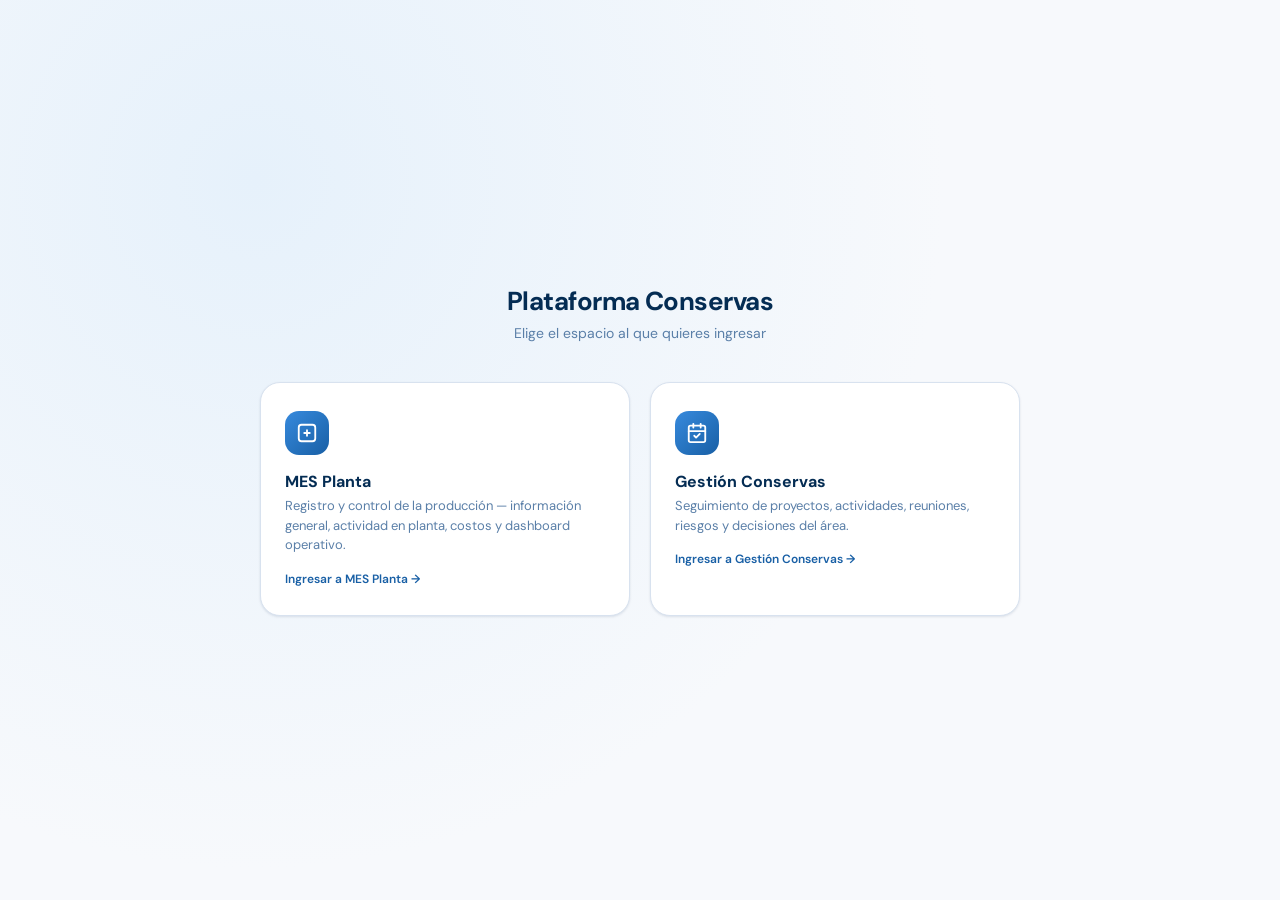
<file: index.html>
<!DOCTYPE html>
<html lang="es">
<head>
<meta charset="UTF-8">
<meta name="viewport" content="width=device-width, initial-scale=1.0">
<title>Plataforma Conservas</title>
<link href="https://fonts.googleapis.com/css2?family=DM+Sans:opsz,wght@9..40,400;9..40,500;9..40,600;9..40,700&family=DM+Mono:wght@400;500&display=swap" rel="stylesheet">
<link href="css/styles.css" rel="stylesheet">
<link href="css/plataforma.css" rel="stylesheet">
</head>
<body>

<div class="plat-wrap">
  <div class="plat-title">Plataforma Conservas</div>
  <div class="plat-sub">Elige el espacio al que quieres ingresar</div>

  <div class="plat-cards">
    <div class="plat-card" onclick="abrirCodigoModal('mes')">
      <div class="plat-card-ico"><svg viewBox="0 0 24 24" fill="none" stroke="currentColor" stroke-width="2" stroke-linecap="round" stroke-linejoin="round"><rect x="3" y="3" width="18" height="18" rx="3"/><path d="M9 12h6M12 9v6"/></svg></div>
      <div class="plat-card-title">MES Planta</div>
      <div class="plat-card-desc">Registro y control de la producción — información general, actividad en planta, costos y dashboard operativo.</div>
      <div class="plat-card-cta">Ingresar a MES Planta →</div>
    </div>

    <div class="plat-card" onclick="abrirCodigoModal('gestion')">
      <div class="plat-card-ico"><svg viewBox="0 0 24 24" fill="none" stroke="currentColor" stroke-width="2" stroke-linecap="round" stroke-linejoin="round"><rect x="3" y="4" width="18" height="18" rx="2"/><path d="M8 2v4M16 2v4M3 10h18"/><path d="M9 15l2 2 4-4"/></svg></div>
      <div class="plat-card-title">Gestión Conservas</div>
      <div class="plat-card-desc">Seguimiento de proyectos, actividades, reuniones, riesgos y decisiones del área.</div>
      <div class="plat-card-cta">Ingresar a Gestión Conservas →</div>
    </div>
  </div>
</div>

<!-- MODAL CÓDIGO DE ACCESO -->
<div class="modal-ov" id="codigo-modal-ov">
  <div class="modal">
    <div class="modal-title">Código de acceso — <span id="codigo-modal-espacio"></span></div>
    <input type="password" id="codigo-input" placeholder="Código de acceso" autocomplete="off">
    <div class="plat-error" id="codigo-error">Código incorrecto. Intenta de nuevo.</div>
    <div class="modal-actions">
      <button class="btn-s" onclick="cerrarCodigoModal()">Cancelar</button>
      <button class="btn-p" onclick="confirmarCodigoModal()">Ingresar →</button>
    </div>
  </div>
</div>

<script type="module" src="js/plataformaMain.js"></script>
</body>
</html>
</file>
<file: css/styles.css>
*,*::before,*::after{box-sizing:border-box;margin:0;padding:0}
:root{
  --b50:#E6F1FB;--b100:#B5D4F4;--b200:#85B7EB;--b400:#378ADD;
  --b600:#185FA5;--b800:#0C447C;--b900:#042C53;
  --g50:#F7F9FC;--g100:#EEF2F7;--g200:#D8E2EF;--g400:#8FA3BE;
  --white:#fff;--text:#042C53;--muted:#5A7FA8;
  --green:#16a34a;--green-bg:#E8F5E9;
  --orange:#E65100;--orange-bg:#FFF3E0;
  --red:#dc2626;--red-bg:#FEE2E2;
  --purple:#7c3aed;--purple-bg:#EDE7F6;
  --rsm:6px;--rmd:10px;--rlg:14px;--rxl:20px;
  --sh-sm:0 1px 3px rgba(4,44,83,.08),0 1px 2px rgba(4,44,83,.04);
  --sh-md:0 4px 12px rgba(4,44,83,.10),0 2px 4px rgba(4,44,83,.06);
  --sh-lg:0 8px 24px rgba(4,44,83,.12),0 4px 8px rgba(4,44,83,.06);
  --tr:all .18s cubic-bezier(.4,0,.2,1);
}
body{font-family:'DM Sans',sans-serif;background:var(--g50);color:var(--text);min-height:100vh}

/* ── HEADER ── */
.hdr{background:linear-gradient(135deg,var(--b900),var(--b800) 50%,var(--b600));padding:0 2rem;display:flex;align-items:center;justify-content:space-between;height:64px;box-shadow:var(--sh-md);position:sticky;top:0;z-index:100}
.hdr-l{display:flex;align-items:center;gap:14px}
.hdr-ico{width:38px;height:38px;background:rgba(255,255,255,.12);border:1.5px solid rgba(255,255,255,.2);border-radius:var(--rmd);display:flex;align-items:center;justify-content:center}
.hdr-title{font-size:16px;font-weight:600;color:#fff;letter-spacing:-.01em}
.hdr-sub{font-size:11px;color:var(--b200);margin-top:1px}
.hdr-date{font-family:'DM Mono',monospace;font-size:12px;color:var(--b200);background:rgba(255,255,255,.08);border:1px solid rgba(255,255,255,.12);padding:5px 12px;border-radius:999px}
.hdr-r{display:flex;align-items:center;gap:10px}
.hdr-exit{font-family:'DM Sans',sans-serif;font-size:11px;font-weight:500;color:rgba(255,255,255,.75);background:rgba(255,255,255,.08);border:1px solid rgba(255,255,255,.16);padding:5px 12px;border-radius:999px;cursor:pointer;transition:var(--tr)}
.hdr-exit:hover{background:rgba(255,255,255,.18);color:#fff}

/* ── NAV ── */
.nav{background:var(--white);border-bottom:1px solid var(--g200);display:flex;padding:0 2rem;box-shadow:var(--sh-sm);overflow-x:auto}
.nb{padding:13px 18px;border:none;border-bottom:2.5px solid transparent;background:transparent;cursor:pointer;font-family:'DM Sans',sans-serif;font-size:13px;font-weight:500;color:var(--muted);display:flex;align-items:center;gap:7px;transition:var(--tr);white-space:nowrap}
.nb svg{width:15px;height:15px;opacity:.6;transition:var(--tr);flex-shrink:0}
.nb:hover{color:var(--b600)}.nb:hover svg{opacity:1}
.nb.active{color:var(--b600);border-bottom-color:var(--b400);font-weight:600}.nb.active svg{opacity:1}

/* ── PAGES ── */
.page{display:none;animation:fadeIn .2s ease}.page.active{display:block}
@keyframes fadeIn{from{opacity:0;transform:translateY(4px)}to{opacity:1;transform:translateY(0)}}
@keyframes slideIn{from{opacity:0;transform:translateY(-6px)}to{opacity:1;transform:translateY(0)}}

/* ── TWO-COL LAYOUT ── */
.layout{display:grid;grid-template-columns:440px 1fr;min-height:calc(100vh - 113px)}
.fs{padding:2rem;background:var(--white);border-right:1px solid var(--g200);overflow-y:auto}
.rs{padding:2rem;background:var(--g50);overflow-y:auto}
.rlist{max-height:calc(100vh - 180px);overflow-y:auto}

/* ── SECTION TITLE ── */
.stitle{font-size:11px;font-weight:600;color:var(--b600);text-transform:uppercase;letter-spacing:.08em;margin-bottom:1.25rem;display:flex;align-items:center;gap:8px}
.stitle::after{content:'';flex:1;height:1.5px;background:linear-gradient(90deg,var(--b100),transparent);border-radius:2px}

/* ── FORM ── */
.field{margin-bottom:1rem}
.field label{display:block;font-size:11px;font-weight:600;color:var(--muted);text-transform:uppercase;letter-spacing:.06em;margin-bottom:6px}
.field input,.field textarea,.field select{width:100%;font-family:'DM Sans',sans-serif;font-size:14px;color:var(--text);background:var(--white);border:1.5px solid var(--g200);border-radius:var(--rmd);padding:9px 12px;outline:none;transition:var(--tr);box-shadow:var(--sh-sm)}
.field input:focus,.field textarea:focus,.field select:focus{border-color:var(--b400);box-shadow:0 0 0 3px rgba(55,138,221,.12)}
.field textarea{resize:none;min-height:72px;line-height:1.5}
.field select{cursor:pointer;-webkit-appearance:none;background-image:url("data:image/svg+xml,%3Csvg xmlns='http://www.w3.org/2000/svg' width='16' height='16' viewBox='0 0 24 24' fill='none' stroke='%235A7FA8' stroke-width='2' stroke-linecap='round' stroke-linejoin='round'%3E%3Cpolyline points='6 9 12 15 18 9'/%3E%3C/svg%3E");background-repeat:no-repeat;background-position:right 10px center;padding-right:34px}
.field input[readonly]{background:var(--g50);color:var(--muted);cursor:default}
.frow{display:grid;grid-template-columns:1fr 1fr;gap:12px}
.frow3{display:grid;grid-template-columns:1fr 1fr 1fr;gap:12px}
.divider{height:1px;background:var(--g100);margin:1.5rem 0}
.subgroup-title{font-size:11px;font-weight:600;color:var(--b600);text-transform:uppercase;letter-spacing:.06em;margin:.75rem 0 .5rem}

/* ── SELECT + ADD ── */
.sel-wrap{display:flex;gap:8px;align-items:flex-end}
.sel-wrap select{flex:1}
.btn-add{width:36px;height:36px;flex-shrink:0;background:var(--b600);color:#fff;border:none;border-radius:var(--rmd);font-size:20px;cursor:pointer;display:flex;align-items:center;justify-content:center;box-shadow:0 2px 6px rgba(24,95,165,.3);transition:var(--tr)}
.btn-add:hover{background:var(--b800);transform:translateY(-1px)}
.btn-x{width:36px;height:36px;flex-shrink:0;background:var(--white);color:var(--muted);border:1.5px solid var(--g200);border-radius:var(--rmd);font-size:17px;line-height:1;cursor:pointer;display:flex;align-items:center;justify-content:center;transition:var(--tr)}
.btn-x:hover{background:#FEF2F2;color:#DC2626;border-color:#FCA5A5}
.link-del{font-size:11px;color:var(--muted);font-weight:500;cursor:pointer;background:none;border:none;padding:0;font-family:inherit}
.link-del:hover{color:#DC2626}
.link-edit{font-size:11px;color:var(--b600);font-weight:500;cursor:pointer;background:none;border:none;padding:0;font-family:inherit;flex-shrink:0}
.link-edit:hover{color:var(--b800);text-decoration:underline}
.manage-list{max-height:320px;overflow-y:auto;margin:.75rem 0}

/* ── SECCIÓN COLAPSABLE ── */
.collapsible-hdr{display:flex;align-items:center;justify-content:space-between;width:100%;background:none;border:none;padding:0;cursor:pointer;font-family:inherit;text-align:left}
.collapsible-hdr .chevron{color:var(--muted);transition:transform .2s;flex-shrink:0}
.collapsible-hdr.collapsed .chevron{transform:rotate(-90deg)}
.collapsible-body.collapsed{display:none}

/* ── BUTTONS ── */
.btn-p{background:linear-gradient(135deg,var(--b600),var(--b800));color:#fff;border:none;padding:10px 22px;border-radius:var(--rmd);font-family:'DM Sans',sans-serif;font-size:13px;font-weight:600;cursor:pointer;box-shadow:0 2px 8px rgba(24,95,165,.35);transition:var(--tr)}
.btn-p:hover{transform:translateY(-1px);box-shadow:0 4px 14px rgba(24,95,165,.4)}
.btn-p:disabled{opacity:.6;cursor:not-allowed;transform:none}
.btn-s{background:var(--b50);color:var(--b600);border:1.5px solid var(--b100);padding:10px 16px;border-radius:var(--rmd);font-family:'DM Sans',sans-serif;font-size:13px;font-weight:500;cursor:pointer;transition:var(--tr)}
.btn-s:hover{background:var(--b100)}
.bgrp{display:flex;justify-content:flex-end;gap:8px;margin-top:1.5rem}

/* ── STATUS BADGE ── */
.sbadge{display:inline-flex;align-items:center;gap:5px;font-size:11px;font-weight:500;padding:3px 9px;border-radius:999px}
.sbadge.op{background:var(--green-bg);color:var(--green)}
.sbadge.det{background:var(--orange-bg);color:var(--orange)}
.sbadge.fin{background:var(--b50);color:var(--b600)}

/* ── RECORD CARDS ── */
.empty{text-align:center;padding:3rem 1.5rem;color:var(--muted);font-size:13px;line-height:1.6}
.empty-ico{width:48px;height:48px;background:var(--b50);border-radius:var(--rlg);display:flex;align-items:center;justify-content:center;margin:0 auto 12px}
.card{background:var(--white);border:1.5px solid var(--g200);border-radius:var(--rlg);padding:1rem 1.125rem;margin-bottom:10px;box-shadow:var(--sh-sm);transition:var(--tr);animation:slideIn .2s ease}
.card:hover{border-color:var(--b200);box-shadow:var(--sh-md);transform:translateY(-1px)}
.card-head{display:flex;justify-content:space-between;align-items:flex-start;margin-bottom:8px}
.card-title{font-size:14px;font-weight:600;color:var(--b900)}
.card-meta{font-size:11px;color:var(--muted);margin-top:2px}
.card-num{font-size:11px;font-weight:600;background:var(--b600);color:#fff;padding:3px 9px;border-radius:999px;font-family:'DM Mono',monospace}
.pill{font-size:12px;color:var(--muted);background:var(--b50);border-left:3px solid var(--b400);border-radius:0 var(--rsm) var(--rsm) 0;padding:5px 9px;margin-top:6px;line-height:1.5}
.pill strong{color:var(--b800)}
.pill.or{background:var(--orange-bg);border-left-color:var(--orange)}.pill.or strong{color:var(--orange)}
.pill.gr{background:var(--green-bg);border-left-color:var(--green)}.pill.gr strong{color:var(--green)}
.cstats{display:grid;gap:8px;border-top:1px solid var(--g100);padding-top:10px;margin-top:8px}
.cs-v{font-size:14px;font-weight:600;color:var(--text)}
.cs-l{font-size:10px;color:var(--muted);text-transform:uppercase;letter-spacing:.05em;margin-top:1px}

/* ── LATAS ── */
.latas-stats{display:grid;grid-template-columns:1fr 1fr;gap:12px;margin-bottom:1.25rem}
.lstat{background:linear-gradient(135deg,var(--b600),var(--b800));border-radius:var(--rlg);padding:14px;box-shadow:var(--sh-md)}
.lstat-l{font-size:10px;font-weight:600;color:var(--b200);text-transform:uppercase;letter-spacing:.08em;margin-bottom:5px}
.lstat-v{font-size:26px;font-weight:700;color:#fff;font-family:'DM Mono',monospace}
.lata-row{display:flex;justify-content:space-between;align-items:center;background:var(--white);border:1.5px solid var(--g200);border-radius:var(--rlg);padding:10px 14px;margin-bottom:8px;box-shadow:var(--sh-sm);animation:slideIn .2s ease}
.lata-qty{font-size:18px;font-weight:600;color:var(--b900);font-family:'DM Mono',monospace}
.lata-qty span{font-size:12px;font-weight:400;color:var(--muted)}
.lata-hora{font-size:20px;font-weight:600;color:var(--b400);font-family:'DM Mono',monospace}

/* ── COSTOS ── */
.costos-layout{display:grid;grid-template-columns:1fr 1fr;min-height:calc(100vh - 113px)}
.costo-panel-l{padding:2rem;background:var(--white);border-right:1px solid var(--g200);overflow-y:auto}
.costo-panel-r{padding:2rem;background:var(--g50);overflow-y:auto}
.costo-panel-single{border-right:none;max-width:760px;margin:0 auto;width:100%;min-height:calc(100vh - 113px)}

.act-selector,.act-ref{background:var(--white);border:1.5px solid var(--g200);border-radius:var(--rlg);overflow:hidden;margin-bottom:10px;box-shadow:var(--sh-sm);transition:var(--tr)}
.act-selector{cursor:pointer}
.act-selector:hover{border-color:var(--b400);box-shadow:var(--sh-md)}
.act-selector.selected{border-color:var(--b600);box-shadow:0 0 0 3px rgba(24,95,165,.12)}
.as-head{display:flex;justify-content:space-between;align-items:center;padding:10px 14px;background:linear-gradient(135deg,var(--b50),#EEF6FF);border-bottom:1px solid var(--g100)}
.as-proc{font-size:13px;font-weight:600;color:var(--b800)}
.as-id{font-size:10px;color:var(--muted);font-family:'DM Mono',monospace}
.as-body{padding:10px 14px;display:grid;grid-template-columns:1fr 1fr 1fr;gap:8px}
.as-item-v{font-size:13px;font-weight:500;color:var(--text)}
.as-item-l{font-size:10px;color:var(--muted);text-transform:uppercase;letter-spacing:.04em}
.as-costed{display:flex;align-items:center;gap:5px;font-size:11px;color:var(--green);font-weight:500;padding:2px 8px;background:var(--green-bg);border-radius:999px}
.as-uncosted{display:flex;align-items:center;gap:5px;font-size:11px;color:var(--orange);font-weight:500;padding:2px 8px;background:var(--orange-bg);border-radius:999px}

.costo-detail{background:var(--white);border:1.5px solid var(--b100);border-radius:var(--rxl);padding:1.5rem;box-shadow:var(--sh-md)}
.cd-title{font-size:15px;font-weight:700;color:var(--b900);margin-bottom:1.25rem;display:flex;align-items:center;justify-content:space-between}
.cd-section{background:var(--g50);border-radius:var(--rlg);padding:1rem 1.125rem;margin-bottom:1rem}
.cd-section-title{font-size:11px;font-weight:600;color:var(--b600);text-transform:uppercase;letter-spacing:.07em;margin-bottom:10px}
.cd-grid{display:grid;grid-template-columns:1fr 1fr;gap:8px}
.cd-grid3{display:grid;grid-template-columns:1fr 1fr 1fr;gap:8px}
.cd-item-l{font-size:11px;color:var(--muted)}
.cd-item-v{font-size:13px;font-weight:500;color:var(--text);margin-top:2px}
.cd-item-v.mono{font-family:'DM Mono',monospace}
.cd-input-row{display:flex;flex-direction:column;gap:5px;margin-bottom:8px}
.cd-input-row label{font-size:11px;font-weight:600;color:var(--muted);text-transform:uppercase;letter-spacing:.06em}
.cd-input-row input{font-family:'DM Sans',sans-serif;font-size:14px;border:1.5px solid var(--g200);border-radius:var(--rmd);padding:8px 12px;outline:none;transition:var(--tr);color:var(--text);background:var(--white);box-shadow:var(--sh-sm)}
.cd-input-row input:focus{border-color:var(--b400);box-shadow:0 0 0 3px rgba(55,138,221,.12)}
.cd-input-row input[readonly]{background:var(--g50);color:var(--muted)}
.result-box{background:linear-gradient(135deg,var(--b900),var(--b600));border-radius:var(--rlg);padding:1.25rem 1.5rem;margin-top:1rem}
.rb-main{font-size:11px;font-weight:600;color:var(--b200);text-transform:uppercase;letter-spacing:.08em;margin-bottom:4px}
.rb-val{font-size:32px;font-weight:700;color:#fff;font-family:'DM Mono',monospace;line-height:1}
.rb-sub{font-size:12px;color:var(--b200);margin-top:6px}
.rb-grid{display:grid;grid-template-columns:1fr 1fr;gap:10px;margin-top:12px;padding-top:12px;border-top:1px solid rgba(255,255,255,.15)}
.rb-item-l{font-size:10px;color:var(--b200);text-transform:uppercase;letter-spacing:.06em}
.rb-item-v{font-size:15px;font-weight:600;color:#fff;font-family:'DM Mono',monospace;margin-top:2px}
.formula-tag{font-size:10px;color:var(--b400);margin-top:2px}
.empty-costo{text-align:center;padding:3rem 1.5rem;color:var(--muted);font-size:13px;line-height:1.8}
.costos-summary{display:grid;grid-template-columns:1fr 1fr 1fr;gap:12px;margin-bottom:1.5rem}
.ck{background:linear-gradient(135deg,var(--b600),var(--b800));border-radius:var(--rlg);padding:14px;box-shadow:var(--sh-md)}
.ck-l{font-size:10px;font-weight:600;color:var(--b200);text-transform:uppercase;letter-spacing:.08em;margin-bottom:5px}
.ck-v{font-size:20px;font-weight:700;color:#fff;font-family:'DM Mono',monospace}

/* ── PROYECTOS (Gestión Conservas) ── */
.proy-filters{display:flex;gap:8px;flex-wrap:wrap}
.proy-filter{background:var(--white);color:var(--muted);border:1.5px solid var(--g200);padding:6px 14px;border-radius:999px;font-family:'DM Sans',sans-serif;font-size:12px;font-weight:500;cursor:pointer;transition:var(--tr)}
.proy-filter:hover{background:var(--b50)}
.proy-filter.active{background:var(--b600);color:#fff;border-color:var(--b600)}
.proy-row{display:flex;flex-direction:column;gap:8px;background:var(--white);border:1.5px solid var(--g200);border-radius:var(--rlg);padding:14px 16px;margin-bottom:10px;box-shadow:var(--sh-sm);transition:var(--tr);animation:slideIn .2s ease}
.proy-row:hover{border-color:var(--b200);box-shadow:var(--sh-md)}
.proy-row.completado{opacity:.7}
.proy-row-top{display:flex;align-items:center;gap:8px}
.proy-name{font-size:14px;font-weight:600;color:var(--b900);flex:1;min-width:0}
.proy-meta{font-size:12px;color:var(--muted)}
.proy-detail{display:flex;flex-direction:column;gap:3px;font-size:12px;color:var(--text)}
.proy-detail-l{color:var(--muted);font-weight:500}
.proy-bloqueo{color:var(--orange)}
.proy-row-bottom{display:flex;align-items:center;gap:12px;margin-top:2px}
.proy-bar-wrap{width:110px;flex-shrink:0}
.proy-bar-bg{height:6px;background:var(--g100);border-radius:999px;overflow:hidden}
.proy-bar-fill{height:100%;border-radius:999px;transition:var(--tr)}
.proy-pct{font-size:13px;font-weight:600;width:38px;flex-shrink:0;color:var(--text)}
.proy-row-fecha{font-size:12px;color:var(--muted);flex:1}
.proy-actions{display:flex;gap:10px;flex-shrink:0}
.proy-actions a{font-size:12px;color:var(--b600);font-weight:500;cursor:pointer}
.proy-link-ficha{background:var(--b50);padding:3px 10px;border-radius:999px}
.proy-link-ficha:hover{background:var(--b100,var(--b50));text-decoration:none!important}
.proy-hint{font-size:12px;color:var(--muted);margin-bottom:10px}
.pbadge{font-size:11px;font-weight:500;padding:3px 10px;border-radius:999px;white-space:nowrap;flex-shrink:0}
.pbadge.planificado{background:var(--g100);color:var(--muted)}
.pbadge.en_curso{background:var(--b50);color:var(--b600)}
.pbadge.pausado{background:var(--orange-bg);color:var(--orange)}
.pbadge.completado{background:var(--green-bg);color:var(--green)}
.pbadge-prioridad{font-size:10px;font-weight:600;padding:2px 8px;border-radius:999px;white-space:nowrap;flex-shrink:0;text-transform:uppercase;letter-spacing:.04em}
.pbadge-prioridad.baja{background:var(--g100);color:var(--muted)}
.pbadge-prioridad.media{background:#FEF3C7;color:#B45309}
.pbadge-prioridad.alta{background:var(--red-bg);color:var(--red)}
.proy-menu{position:relative;flex-shrink:0}
.proy-menu-btn{background:none;border:none;color:var(--muted);font-size:18px;line-height:1;cursor:pointer;padding:2px 8px;border-radius:var(--rsm);transition:var(--tr)}
.proy-menu-btn:hover{background:var(--g100);color:var(--text)}
.proy-menu-dd{position:absolute;right:0;top:100%;margin-top:4px;background:var(--white);border:1.5px solid var(--g200);border-radius:var(--rmd);box-shadow:var(--sh-lg);z-index:20;overflow:hidden;min-width:120px}
.proy-menu-dd button{display:block;width:100%;text-align:left;padding:8px 14px;background:none;border:none;font-family:'DM Sans',sans-serif;font-size:12px;color:#dc2626;cursor:pointer;transition:var(--tr)}
.proy-menu-dd button:hover{background:var(--red-bg)}

/* ── DASHBOARD ── */
.dash{padding:2rem;max-width:1200px;margin:0 auto}
.kpi-grid{display:grid;grid-template-columns:repeat(4,1fr);gap:14px;margin-bottom:2rem}
.kpi-grid-3{grid-template-columns:repeat(3,1fr)}
.kpi{background:var(--white);border:1.5px solid var(--g200);border-radius:var(--rlg);padding:1.25rem 1.5rem;box-shadow:var(--sh-sm);position:relative;overflow:hidden}
.kpi::before{content:'';position:absolute;top:0;left:0;right:0;height:3px}
.kpi.blue::before{background:linear-gradient(90deg,var(--b400),var(--b600))}
.kpi.green::before{background:linear-gradient(90deg,#4ade80,#16a34a)}
.kpi.orange::before{background:linear-gradient(90deg,#fb923c,#ea580c)}
.kpi.purple::before{background:linear-gradient(90deg,#a78bfa,#7c3aed)}
.kpi.red::before{background:linear-gradient(90deg,#f87171,#dc2626)}
.kpi-click{cursor:pointer;transition:var(--tr)}
.kpi-click:hover{box-shadow:var(--sh-md);transform:translateY(-1px)}
.kpi-l{font-size:11px;font-weight:600;color:var(--muted);text-transform:uppercase;letter-spacing:.07em;margin-bottom:8px}
.kpi-v{font-size:30px;font-weight:700;color:var(--b900);font-family:'DM Mono',monospace;line-height:1}
.kpi-s{font-size:12px;color:var(--muted);margin-top:6px}
.dg{display:grid;grid-template-columns:1fr 1fr;gap:1.5rem;margin-bottom:1.5rem}
.dg3{display:grid;grid-template-columns:1fr 1fr 1fr;gap:1.5rem;margin-bottom:1.5rem}
.dg4{display:grid;grid-template-columns:repeat(4,1fr);gap:1.5rem;margin-bottom:1.5rem}
.dc{background:var(--white);border:1.5px solid var(--g200);border-radius:var(--rlg);overflow:hidden;box-shadow:var(--sh-sm)}
.dc-hdr{padding:13px 17px;border-bottom:1px solid var(--g100);display:flex;justify-content:space-between;align-items:center}
.dc-title{font-size:13px;font-weight:600;color:var(--b800)}
.dc-badge{font-size:11px;background:var(--b50);color:var(--b600);padding:2px 8px;border-radius:999px;font-weight:500}
.dc-body{padding:14px 17px}
.dc-empty{font-size:13px;color:var(--muted);text-align:center;padding:2rem}
.di-row{display:flex;justify-content:space-between;align-items:center;padding:7px 0;border-bottom:1px solid var(--g100)}
.di-row:last-child{border-bottom:none}
.di-l{font-size:12px;color:var(--muted)}
.di-v{font-size:13px;font-weight:500;color:var(--text)}
.merma-item{margin-bottom:9px}
.merma-hd{display:flex;justify-content:space-between;font-size:12px;margin-bottom:4px}
.merma-bg{background:var(--g100);border-radius:999px;height:7px;overflow:hidden}
.merma-fill{height:100%;background:linear-gradient(90deg,#fb923c,#ea580c);border-radius:999px}
.rvh-card{background:var(--white);border:1.5px solid var(--g200);border-radius:var(--rlg);padding:14px 16px;box-shadow:var(--sh-sm)}
.rvh-hdr{display:flex;align-items:center;gap:8px;font-size:13px;font-weight:700;color:var(--b900);margin-bottom:8px}
.rvh-np{font-size:10.5px;font-weight:600;color:var(--muted);background:var(--g50);border-radius:999px;padding:2px 8px;margin-left:auto}
.rvh-nota{font-size:11px;color:var(--muted);margin-top:8px}
.chart-target-row{display:flex;align-items:center;gap:10px;margin-bottom:1rem;padding:10px 14px;background:var(--b50);border-radius:var(--rmd);border:1.5px solid var(--b100)}
.chart-target-label{font-size:12px;color:var(--b600);font-weight:500;white-space:nowrap}
.refresh-bar{display:flex;justify-content:flex-end;margin-bottom:1rem}
.btn-refresh{background:var(--b50);color:var(--b600);border:1.5px solid var(--b100);padding:7px 14px;border-radius:var(--rmd);font-family:'DM Sans',sans-serif;font-size:12px;font-weight:500;cursor:pointer;display:flex;align-items:center;gap:6px;transition:var(--tr)}
.btn-refresh:hover{background:var(--b100)}
.btn-refresh:disabled{opacity:.4;cursor:not-allowed}
.updated{font-size:11px;color:var(--muted);text-align:right;margin-top:6px}

/* ── DETALLE DE PRODUCCIÓN POR NP ── */
.npd-back{display:inline-block;font-size:13px;color:var(--b600);font-weight:500;margin-bottom:1.25rem;cursor:pointer}
.npd-back:hover{text-decoration:underline}
.npd-header{margin-bottom:1.5rem}
.npd-title-row{display:flex;align-items:center;gap:10px}
.npd-title{font-size:22px;font-weight:700;color:var(--b900);font-family:'DM Mono',monospace}
.npd-cliente{font-size:14px;color:var(--b600);font-weight:500;margin-top:4px}
.npd-fechas{font-size:12px;color:var(--muted);margin-top:2px}
.npd-op-group{margin-bottom:14px}
.npd-op-group:last-child{margin-bottom:0}
.npd-op-title{font-size:12px;font-weight:600;color:var(--b600);text-transform:uppercase;letter-spacing:.05em;margin-bottom:8px}
.npd-linea{display:flex;align-items:stretch;gap:0;overflow-x:auto;padding:2px 2px 12px;margin-bottom:1.25rem}
.npd-linea-arrow{display:flex;align-items:center;padding:0 8px;color:var(--g400);font-size:18px;flex-shrink:0}
.npd-station{flex-shrink:0;min-width:160px;border-radius:var(--rlg);padding:12px 14px;border:1.5px solid var(--g200);background:var(--white);box-shadow:var(--sh-sm)}
.npd-station-op{border-color:var(--green);background:var(--green-bg)}
.npd-station-det{border-color:var(--orange);background:var(--orange-bg)}
.npd-station-fin{border-color:var(--b200);background:var(--b50)}
.npd-station-badge{font-size:10px;font-weight:700;text-transform:uppercase;letter-spacing:.05em;margin-bottom:4px;color:var(--muted)}
.npd-station-op .npd-station-badge{color:var(--green)}
.npd-station-det .npd-station-badge{color:var(--orange)}
.npd-station-fin .npd-station-badge{color:var(--b600)}
.npd-station-proc{font-size:13px;font-weight:700;color:var(--b900);margin-bottom:4px}
.npd-station-meta{font-size:11px;color:var(--muted)}
.npd-station-personal{font-size:11px;color:var(--text);margin-top:4px;font-weight:500}
.npd-station-count{font-size:10px;color:var(--muted);margin-top:6px;padding-top:6px;border-top:1px solid rgba(4,44,83,.08)}

/* ── DASHBOARD: producción por número de parte ── */
.np-prod-row{background:var(--white);border:1.5px solid var(--g200);border-radius:var(--rlg);margin-bottom:8px;overflow:hidden;box-shadow:var(--sh-sm)}
.np-prod-hd{display:flex;align-items:center;gap:14px;padding:12px 16px;cursor:pointer;transition:var(--tr)}
.np-prod-hd:hover{background:var(--g50)}
.np-prod-main{flex:1;min-width:0}
.np-prod-name{font-size:14px;font-weight:600;color:var(--b900)}
.np-prod-meta{font-size:11px;color:var(--muted);margin-top:2px}
.np-prod-stat{text-align:right;flex-shrink:0;min-width:76px}
.np-prod-stat-v{font-size:13px;font-weight:600;color:var(--text);font-family:'DM Mono',monospace}
.np-prod-stat-l{font-size:9px;color:var(--muted);text-transform:uppercase;letter-spacing:.04em;margin-top:1px}
.np-prod-chev{font-size:11px;color:var(--muted);flex-shrink:0;width:14px;text-align:center}
.np-prod-detail{border-top:1px solid var(--g100);padding:6px 16px;background:var(--g50)}

/* ── DASHBOARD: navegación por día ── */
.date-nav{display:flex;align-items:center;justify-content:center;gap:14px;margin-bottom:1.5rem;flex-wrap:wrap}
.date-nav-current{display:flex;align-items:center;gap:8px;font-size:13px;font-weight:600;color:var(--b800)}
.date-nav-current input[type=date]{font-family:'DM Sans',sans-serif;font-size:12px;border:1.5px solid var(--g200);border-radius:var(--rsm);padding:4px 8px;color:var(--text);background:var(--white)}
.dash-filtros{display:flex;justify-content:center;gap:10px;flex-wrap:wrap;margin-bottom:1.5rem}
.dash-filtros select{font-family:'DM Sans',sans-serif;font-size:12.5px;color:var(--text);background:var(--white);border:1.5px solid var(--g200);border-radius:var(--rmd);padding:7px 12px;cursor:pointer;outline:none;transition:var(--tr)}
.dash-filtros select:focus{border-color:var(--b400)}

/* ── DASHBOARD: línea de tiempo de actividades ── */
.tl-row{display:flex;align-items:center;gap:10px;margin-bottom:10px}
.tl-label{width:230px;flex-shrink:0;font-size:12px;color:var(--text);line-height:1.4}
.tl-track{position:relative;flex:1;height:22px;background:var(--g100);border-radius:6px;overflow:hidden}
.tl-bar{position:absolute;top:0;height:100%;border-radius:6px;min-width:3px}
.tl-bar.op{background:linear-gradient(90deg,#4ade80,#16a34a)}
.tl-bar.det{background:linear-gradient(90deg,#fb923c,#ea580c)}
.tl-bar.fin{background:linear-gradient(90deg,var(--b400),var(--b600))}
.tl-axis{display:flex;justify-content:space-between;font-size:10px;color:var(--muted);margin:4px 0 4px 240px;font-family:'DM Mono',monospace}
.tl-gap{margin:2px 0 8px 240px;font-size:11px;color:var(--muted);font-style:italic}
.dash-tendencia-controles{display:flex;gap:8px}
.dash-tendencia-controles select{font-family:'DM Sans',sans-serif;font-size:11.5px;color:var(--text);background:var(--white);border:1.5px solid var(--g200);border-radius:var(--rsm);padding:5px 9px;cursor:pointer;outline:none}
.revisar-item{display:flex;align-items:flex-start;gap:10px;padding:10px 0;border-bottom:1px solid var(--g100)}
.revisar-item:last-child{border-bottom:none}
.revisar-ico{color:var(--orange);flex-shrink:0;margin-top:1px}
.revisar-txt{font-size:13px;color:var(--text);font-weight:500}
.revisar-detalle{font-size:11.5px;color:var(--muted);margin-top:2px}

/* ── MODAL ── */
.modal-ov{position:fixed;inset:0;background:rgba(4,44,83,.4);display:flex;align-items:center;justify-content:center;z-index:500;backdrop-filter:blur(4px);opacity:0;pointer-events:none;transition:opacity .2s}
.modal-ov.open{opacity:1;pointer-events:all}
.modal{background:var(--white);border-radius:var(--rxl);padding:1.5rem;width:340px;box-shadow:var(--sh-lg);transform:translateY(10px);transition:transform .2s}
.modal-ov.open .modal{transform:translateY(0)}
.modal-title{font-size:15px;font-weight:600;color:var(--text);margin-bottom:1rem}
.modal input{width:100%;font-family:'DM Sans',sans-serif;font-size:14px;border:1.5px solid var(--g200);border-radius:var(--rmd);padding:9px 12px;outline:none;transition:var(--tr);color:var(--text)}
.modal input:focus{border-color:var(--b400);box-shadow:0 0 0 3px rgba(55,138,221,.12)}
.modal-actions{display:flex;justify-content:flex-end;gap:8px;margin-top:1rem}

/* ── TOAST ── */
.toast{position:fixed;bottom:24px;right:24px;background:var(--b900);color:#fff;padding:11px 20px;border-radius:var(--rmd);font-size:13px;font-weight:500;box-shadow:var(--sh-lg);opacity:0;transform:translateY(8px);transition:all .25s cubic-bezier(.4,0,.2,1);pointer-events:none;z-index:9999;display:flex;align-items:center;gap:8px}
.toast.show{opacity:1;transform:translateY(0)}
.toast-dot{width:7px;height:7px;border-radius:50%;background:#4ade80;flex-shrink:0}
.toast.error .toast-dot{background:#dc2626}

/* ── ACTIVIDADES (Gestión Conservas) ── */
.tareas-toolbar{display:flex;align-items:center;gap:12px;flex-wrap:wrap;margin-bottom:1.25rem}
.tareas-filters{display:flex;gap:8px;flex-wrap:wrap;flex:1}
.tareas-filters select{background:var(--white);color:var(--text);border:1.5px solid var(--g200);padding:7px 12px;border-radius:var(--rmd);font-family:'DM Sans',sans-serif;font-size:12px;cursor:pointer}
.tareas-view-toggle{display:flex;background:var(--g100);border-radius:999px;padding:3px;flex-shrink:0}
.tv-btn{background:none;border:none;padding:6px 14px;border-radius:999px;font-family:'DM Sans',sans-serif;font-size:12px;font-weight:500;color:var(--muted);cursor:pointer;transition:var(--tr)}
.tv-btn.active{background:var(--white);color:var(--b600);box-shadow:var(--sh-sm)}

.tbl-wrap{background:var(--white);border:1.5px solid var(--g200);border-radius:var(--rlg);overflow-x:auto;box-shadow:var(--sh-sm)}
.tbl{width:100%;border-collapse:collapse;font-size:13px}
.tbl thead th{text-align:left;font-size:11px;font-weight:600;color:var(--muted);text-transform:uppercase;letter-spacing:.04em;padding:11px 14px;border-bottom:1.5px solid var(--g200);white-space:nowrap}
.tbl tbody td{padding:11px 14px;border-bottom:1px solid var(--g100);vertical-align:top}
.tbl tbody tr:last-child td{border-bottom:none}
.tbl tbody tr:hover{background:var(--g50)}
.tbl-main{font-weight:600;color:var(--b900)}
.tbl-sub{font-size:11px;color:var(--muted);margin-top:2px}
.tbl-empty{color:var(--g400)}
.tbl-atraso{color:#dc2626;font-weight:600}
.tbl-actions{text-align:right;position:relative}

.badge-estado{font-size:11px;font-weight:500;padding:3px 10px;border-radius:999px;white-space:nowrap}
.badge-estado.pendiente{background:var(--g100);color:var(--muted)}
.badge-estado.en_curso{background:var(--b50);color:var(--b600)}
.badge-estado.esperando_terceros{background:var(--purple-bg);color:var(--purple)}
.badge-estado.bloqueada{background:var(--red-bg);color:var(--red)}
.badge-estado.completada{background:var(--green-bg);color:var(--green)}
.badge-estado.cancelada{background:var(--g100);color:var(--g400)}
.pbadge-prioridad.critica{background:var(--red);color:#fff}

.tarea-menu{position:relative;display:inline-block}
.tarea-menu-dd{right:0;left:auto}
.tarea-menu-dd button{color:var(--text)}
.tarea-menu-dd button:hover{background:var(--g50)}
.tarea-menu-dd .tarea-menu-del{color:#dc2626}
.tarea-menu-dd .tarea-menu-del:hover{background:var(--red-bg)}

.kanban-board{display:grid;grid-template-columns:repeat(5,minmax(220px,1fr));gap:12px;overflow-x:auto;padding-bottom:8px}
.kanban-col{background:var(--g50);border-radius:var(--rlg);padding:10px;min-width:220px}
.kanban-col-hdr{display:flex;justify-content:space-between;align-items:center;font-size:12px;font-weight:600;color:var(--b800);padding:4px 6px 10px}
.kanban-count{background:var(--white);color:var(--muted);font-size:11px;font-weight:600;padding:1px 8px;border-radius:999px;border:1px solid var(--g200)}
.kanban-col-body{display:flex;flex-direction:column;gap:8px}
.kanban-card{background:var(--white);border:1.5px solid var(--g200);border-radius:var(--rmd);padding:10px;cursor:pointer;transition:var(--tr)}
.kanban-card:hover{border-color:var(--b200);box-shadow:var(--sh-sm)}
.kanban-card-top{display:flex;justify-content:space-between;align-items:center;margin-bottom:6px}
.kanban-card-title{font-size:13px;font-weight:600;color:var(--b900);margin-bottom:4px}
.kanban-card-proy{font-size:11px;color:var(--b600);margin-bottom:6px}
.kanban-card-bottom{display:flex;justify-content:space-between;font-size:11px;color:var(--muted)}
.kanban-empty{font-size:12px;color:var(--g400);text-align:center;padding:1rem 0}

.proy-name-link{cursor:pointer;transition:var(--tr)}
.proy-name-link:hover{color:var(--b600);text-decoration:underline}

/* ── FICHA DE PROYECTO ── */
.ficha-volver{display:inline-block;font-size:12px;font-weight:500;color:var(--b600);margin-bottom:1rem;cursor:pointer}
.ficha-volver:hover{text-decoration:underline}
.ficha-header{background:var(--white);border:1.5px solid var(--g200);border-radius:var(--rlg);padding:20px;margin-bottom:1.5rem;box-shadow:var(--sh-sm)}
.ficha-top{display:flex;justify-content:space-between;align-items:flex-start;gap:12px;margin-bottom:16px;flex-wrap:wrap}
.ficha-titulo{font-size:20px;font-weight:700;color:var(--b900);margin:8px 0 4px}
.ficha-grid{display:grid;grid-template-columns:repeat(3,1fr);gap:14px;padding-top:14px;border-top:1px solid var(--g100)}
@media (max-width:720px){.ficha-grid{grid-template-columns:1fr 1fr}}
.ficha-seccion{background:var(--white);border:1.5px solid var(--g200);border-radius:var(--rlg);padding:16px 18px;margin-bottom:1.25rem;box-shadow:var(--sh-sm)}
.ficha-seccion-hdr{display:flex;justify-content:space-between;align-items:center;margin-bottom:12px}

/* ── REUNIONES ── */
.reu-row{background:var(--white);border:1.5px solid var(--g200);border-radius:var(--rlg);padding:14px 16px;margin-bottom:10px;box-shadow:var(--sh-sm);transition:var(--tr)}
.reu-row:hover{border-color:var(--b200);box-shadow:var(--sh-md)}
.reu-row-top{display:flex;align-items:center;gap:8px}
.reu-asunto{font-size:14px;font-weight:600;color:var(--b900);flex:1;min-width:0}
.reu-meta{font-size:12px;color:var(--muted);margin-top:4px}
.reu-detail{font-size:12px;color:var(--text);margin-top:6px;line-height:1.5}
.badge-estado-reu{font-size:11px;font-weight:500;padding:3px 10px;border-radius:999px;white-space:nowrap}
.badge-estado-reu.programada{background:var(--b50);color:var(--b600)}
.badge-estado-reu.realizada{background:var(--green-bg);color:var(--green)}
.badge-estado-reu.cancelada{background:var(--g100);color:var(--g400)}

/* ── CALENDARIO ── */
.cal-layout{display:grid;grid-template-columns:1fr 300px;gap:20px;align-items:start}
@media (max-width:860px){.cal-layout{grid-template-columns:1fr}}
.cal-toolbar{display:flex;justify-content:space-between;align-items:center;flex-wrap:wrap;gap:10px;margin-bottom:1rem}
.cal-legend{display:flex;gap:14px;font-size:11px;color:var(--muted)}
.cal-legend span{display:flex;align-items:center;gap:5px}
.cal-grid{display:grid;grid-template-columns:repeat(7,1fr);gap:6px;background:var(--white);border:1.5px solid var(--g200);border-radius:var(--rlg);padding:14px;box-shadow:var(--sh-sm)}
.cal-dow{font-size:11px;font-weight:600;color:var(--muted);text-transform:uppercase;text-align:center;padding-bottom:6px}
.cal-day{min-height:60px;border-radius:var(--rmd);padding:6px;cursor:pointer;transition:var(--tr);border:1.5px solid transparent}
.cal-day:hover{background:var(--g50)}
.cal-day.otro-mes{opacity:.35}
.cal-day.hoy .cal-day-num{background:var(--b600);color:#fff;border-radius:999px}
.cal-day.selected{border-color:var(--b400);background:var(--b50)}
.cal-day-num{font-size:12px;font-weight:600;color:var(--text);width:22px;height:22px;display:flex;align-items:center;justify-content:center}
.cal-day-dots{display:flex;gap:3px;margin-top:4px;flex-wrap:wrap}
.cal-dot{width:6px;height:6px;border-radius:50%;display:inline-block}
.cal-dot-tarea{background:var(--b400)}
.cal-dot-reunion{background:var(--purple)}
.cal-dot-hito{background:var(--green)}
.cal-panel{background:var(--white);border:1.5px solid var(--g200);border-radius:var(--rlg);padding:16px;box-shadow:var(--sh-sm);position:sticky;top:80px}
.cal-evento{display:flex;align-items:flex-start;gap:8px;padding:9px 6px;border-radius:var(--rmd);cursor:pointer;transition:var(--tr)}
.cal-evento:hover{background:var(--g50)}
.cal-evento .cal-dot{margin-top:5px;flex-shrink:0}
.cal-evento-titulo{font-size:13px;font-weight:500;color:var(--text)}
.cal-evento-tipo{font-size:11px;color:var(--muted);margin-top:1px}

/* ── Mapa (árbol Proyectos → Actividades/Reuniones) ── */
.mapa-wrap{display:flex;flex-direction:column;gap:0;padding:6px 2px 2rem}
.mapa-root-card{display:flex;align-items:center;gap:12px;background:var(--b600);color:var(--white);border-radius:var(--rlg);padding:14px 18px;box-shadow:var(--sh-md);width:fit-content;margin-bottom:22px}
.mapa-root-ico{font-size:22px;line-height:1}
.mapa-root-title{font-size:15px;font-weight:700}
.mapa-root-sub{font-size:12px;color:var(--b50);margin-top:2px}
.mapa-branches{display:flex;flex-direction:column;gap:14px;margin-left:22px;padding-left:22px;border-left:2px solid var(--g200)}
.mapa-proy-branch{position:relative}
.mapa-proy-branch::before{content:'';position:absolute;left:-22px;top:19px;width:22px;height:2px;background:var(--g200)}
.mapa-proy-card{display:flex;align-items:center;gap:10px;background:var(--white);border:1.5px solid var(--g200);border-left:4px solid var(--g400);border-radius:var(--rmd);padding:9px 12px;box-shadow:var(--sh-sm);width:fit-content;min-width:280px}
.mapa-proy-card.en_curso{border-left-color:var(--b400)}
.mapa-proy-card.pausado{border-left-color:var(--orange)}
.mapa-proy-card.completado{border-left-color:var(--green)}
.mapa-toggle{background:none;border:none;color:var(--muted);font-size:12px;cursor:pointer;padding:2px;flex-shrink:0}
.mapa-proy-nombre{font-size:13.5px;font-weight:600;color:var(--b900);cursor:pointer;flex:1}
.mapa-proy-nombre:hover{color:var(--b600);text-decoration:underline}
.mapa-proy-count{font-size:11px;color:var(--muted);background:var(--g50);border-radius:999px;padding:2px 8px;flex-shrink:0}
.mapa-add-btn{background:var(--b50);color:var(--b600);border:none;border-radius:999px;padding:4px 12px;font-size:11.5px;font-weight:600;line-height:1.4;cursor:pointer;flex-shrink:0;transition:var(--tr);white-space:nowrap}
.mapa-add-btn:hover{background:var(--b100)}
.mapa-proy-children,.mapa-nodo-children{display:flex;flex-direction:column;gap:5px;margin:8px 0 0 18px;padding-left:18px;border-left:2px dashed var(--g200)}
.mapa-nodo-children:empty{display:none}
.mapa-proy-children>*,.mapa-nodo-children>*{position:relative}
.mapa-proy-children>*::before,.mapa-nodo-children>*::before{content:'';position:absolute;left:-18px;top:13px;width:18px;height:2px;background:var(--g200)}
.mapa-leaf{display:flex;align-items:center;gap:8px;background:var(--g50);border-radius:var(--rsm);padding:6px 10px;cursor:pointer;transition:var(--tr);width:fit-content;min-width:220px}
.mapa-leaf:hover{background:var(--b50)}
.mapa-leaf-nombre{font-size:12.5px;color:var(--text)}
.mapa-leaf-fecha{font-size:11px;color:var(--muted);margin-left:auto}
.mapa-leaf-ico{font-size:12px}
.mapa-leaf-empty{font-size:12px;color:var(--muted);padding:4px 0 0}
.mapa-add-nota-btn{background:none;border:none;color:var(--muted);font-size:11.5px;cursor:pointer;padding:3px 2px;text-align:left;width:fit-content;transition:var(--tr)}
.mapa-add-nota-btn:hover{color:var(--b600);text-decoration:underline}
.mapa-nota-add-row,.mapa-inline-input{width:220px}
.mapa-inline-input{font:inherit;font-size:12.5px;padding:6px 10px;border:1.5px solid var(--b400);border-radius:var(--rsm);color:var(--text);background:var(--white)}
.mapa-inline-input:focus{outline:none;box-shadow:0 0 0 3px var(--b50)}
.mapa-nodo{display:flex;align-items:center;gap:8px;background:var(--white);border:1.5px dashed var(--g200);border-radius:var(--rsm);padding:5px 10px;width:fit-content;min-width:220px}
.mapa-nodo-texto{font-size:12.5px;color:var(--text);cursor:pointer}
.mapa-nodo-texto:hover{color:var(--b600)}
.mapa-nodo-del{background:none;border:none;color:var(--g400);font-size:14px;line-height:1;cursor:pointer;margin-left:auto;padding:0 2px;flex-shrink:0}
.mapa-nodo-del:hover{color:var(--red)}
.mapa-nodo-confirm{font-size:11.5px;color:var(--muted);margin-left:auto;display:flex;align-items:center;gap:4px;white-space:nowrap}
.mapa-nodo-confirm button{background:none;border:none;color:var(--b600);font-size:11.5px;font-weight:600;cursor:pointer;padding:0}
.mapa-nodo-confirm button:last-child{color:var(--muted)}

.mapa-nodo-color-blue{border-style:solid;border-color:var(--b400);background:var(--b50)}
.mapa-nodo-color-green{border-style:solid;border-color:var(--green);background:var(--green-bg)}
.mapa-nodo-color-orange{border-style:solid;border-color:var(--orange);background:var(--orange-bg)}
.mapa-nodo-color-red{border-style:solid;border-color:var(--red);background:var(--red-bg)}
.mapa-nodo-color-purple{border-style:solid;border-color:var(--purple);background:var(--purple-bg)}
.mapa-nodo-color-gray{border-style:solid;border-color:var(--g400);background:var(--g100)}

.mapa-color-dot{width:12px;height:12px;border-radius:50%;border:1.5px solid var(--g200);padding:0;cursor:pointer;flex-shrink:0}
.mapa-color-picker{display:flex;align-items:center;gap:5px;background:var(--white);border:1px solid var(--g200);border-radius:999px;padding:4px 7px;box-shadow:var(--sh-sm)}
.mapa-color-op{width:14px;height:14px;border-radius:50%;border:1.5px solid var(--g200);padding:0;cursor:pointer;flex-shrink:0;transition:var(--tr)}
.mapa-color-op:hover{transform:scale(1.2)}
.mapa-color-vacio{background:var(--white);border-style:dashed}
.mapa-color-blue{background:var(--b400)}
.mapa-color-green{background:var(--green)}
.mapa-color-orange{background:var(--orange)}
.mapa-color-red{background:var(--red)}
.mapa-color-purple{background:var(--purple)}
.mapa-color-gray{background:var(--g400)}

/* ── Pendientes (tareas agrupadas por responsable) ── */
.pend-toolbar{display:flex;justify-content:space-between;align-items:center;gap:12px;margin-bottom:1.25rem;flex-wrap:wrap}
.pend-semanas{display:flex;gap:6px;flex-wrap:wrap}
.pend-semana-pill{background:var(--g50);color:var(--muted);border:none;border-radius:999px;font-size:11.5px;font-weight:500;padding:5px 12px;cursor:pointer;transition:var(--tr)}
.pend-semana-pill:hover{background:var(--b50);color:var(--b600)}
.pend-semana-pill.active{background:var(--b600);color:var(--white);font-weight:600}
.pend-grid{display:grid;grid-template-columns:repeat(auto-fill,minmax(280px,1fr));gap:16px}
.pend-persona-card{background:var(--white);border:1.5px solid var(--g200);border-radius:var(--rlg);padding:14px;box-shadow:var(--sh-sm)}
.pend-persona-hdr{display:flex;align-items:center;gap:8px;font-size:14px;font-weight:700;color:var(--b900);margin-bottom:10px}
.pend-persona-count{font-size:11px;font-weight:600;color:var(--muted);background:var(--g50);border-radius:999px;padding:2px 8px}
.pend-persona-add{background:var(--b50);color:var(--b600);border:none;border-radius:50%;width:20px;height:20px;font-size:14px;font-weight:700;line-height:1;cursor:pointer;margin-left:auto;flex-shrink:0;transition:var(--tr)}
.pend-persona-add:hover{background:var(--b100)}
.pend-persona-edit{background:none;border:none;color:var(--g400);font-size:11px;cursor:pointer;padding:0 2px;flex-shrink:0}
.pend-persona-edit:hover{color:var(--b600)}
.pend-persona-list{display:flex;flex-direction:column;gap:6px}
.pend-item{display:flex;flex-wrap:wrap;align-items:center;gap:6px 8px;padding:7px 9px;border-radius:var(--rsm);background:var(--g50);transition:var(--tr);cursor:grab}
.pend-item:hover{background:var(--b50)}
.pend-item.dragging{opacity:.4}
.pend-item.color-blue{background:var(--b50)}
.pend-item.color-green{background:var(--green-bg)}
.pend-item.color-orange{background:var(--orange-bg)}
.pend-item.color-red{background:var(--red-bg)}
.pend-item.color-purple{background:var(--purple-bg)}
.pend-item.color-gray{background:var(--g100)}
.pend-item.completada{background:var(--green-bg)}
.pend-item.completada:hover{background:var(--green-bg)}
.pend-check{width:18px;height:18px;border-radius:50%;border:1.5px solid var(--g200);background:var(--white);cursor:pointer;flex-shrink:0;display:flex;align-items:center;justify-content:center;padding:0;font-size:11px;line-height:1;color:transparent;transition:var(--tr)}
.pend-check:hover{border-color:var(--green)}
.pend-check.checked{background:var(--green);border-color:var(--green);color:var(--white)}
.pend-item-texto{font-size:12.5px;color:var(--text);flex:1;min-width:120px;cursor:pointer}
.pend-item.completada .pend-item-texto{color:var(--muted);text-decoration:line-through}
.pend-item-compartida{font-size:10px;color:var(--purple);background:var(--purple-bg);border-radius:999px;padding:1px 7px;white-space:nowrap}
.pend-item-proy{font-size:10.5px;color:var(--muted);background:var(--white);border:1px solid var(--g200);border-radius:999px;padding:1px 7px;white-space:nowrap}
.pend-item-semana{font-size:10.5px;color:var(--muted);background:var(--white);border:1px solid var(--g200);border-radius:999px;padding:1px 7px;white-space:nowrap}
.pend-item-edit{background:none;border:none;color:var(--g400);font-size:12px;cursor:pointer;padding:0 2px;flex-shrink:0}
.pend-item-edit:hover{color:var(--b600)}
.pend-item-del{background:none;border:none;color:var(--g400);font-size:12px;cursor:pointer;padding:0 2px;flex-shrink:0}
.pend-item-del:hover{color:var(--red)}
.pend-item-resp{background:none;border:none;color:var(--g400);font-size:12px;cursor:pointer;padding:0 2px;flex-shrink:0}
.pend-item-resp:hover{color:var(--b600)}
.pend-clear-btn{background:var(--g50);color:var(--muted);border:none;border-radius:999px;font-size:10.5px;font-weight:600;padding:2px 9px;cursor:pointer;flex-shrink:0;transition:var(--tr)}
.pend-clear-btn:hover{background:var(--red-bg);color:var(--red)}
</file>
<file: css/plataforma.css>
/* ── PANTALLA SELECTORA (index.html) ── */
/* Reutiliza las variables de css/styles.css (colores, radios, sombras) —
   este archivo solo agrega el layout propio de la puerta de entrada, no
   toca ni redefine nada de styles.css. */
.plat-wrap{min-height:100vh;display:flex;flex-direction:column;align-items:center;justify-content:center;padding:2rem;background:radial-gradient(circle at 20% 20%,var(--b50),var(--g50) 55%)}
.plat-title{font-size:26px;font-weight:700;color:var(--b900);letter-spacing:-.02em;margin-bottom:6px;text-align:center}
.plat-sub{font-size:14px;color:var(--muted);margin-bottom:2.5rem;text-align:center}
.plat-cards{display:grid;grid-template-columns:1fr 1fr;gap:20px;max-width:760px;width:100%}
@media (max-width:640px){.plat-cards{grid-template-columns:1fr}}
.plat-card{background:var(--white);border:1.5px solid var(--g200);border-radius:var(--rxl);padding:28px 24px;box-shadow:var(--sh-sm);cursor:pointer;transition:var(--tr);text-align:left}
.plat-card:hover{box-shadow:var(--sh-lg);transform:translateY(-2px);border-color:var(--b200)}
.plat-card-ico{width:44px;height:44px;border-radius:var(--rlg);display:flex;align-items:center;justify-content:center;margin-bottom:16px;background:linear-gradient(135deg,var(--b400),var(--b600));color:#fff}
.plat-card-ico svg{width:22px;height:22px}
.plat-card-title{font-size:16px;font-weight:700;color:var(--b900);margin-bottom:4px}
.plat-card-desc{font-size:13px;color:var(--muted);line-height:1.5}
.plat-card-cta{margin-top:16px;font-size:12px;font-weight:600;color:var(--b600);display:flex;align-items:center;gap:4px}

/* Modal de código de acceso — mismo lenguaje visual que .modal-ov/.modal */
.plat-error{font-size:12px;color:#dc2626;margin-top:8px;display:none}
.plat-error.show{display:block}
</file>
